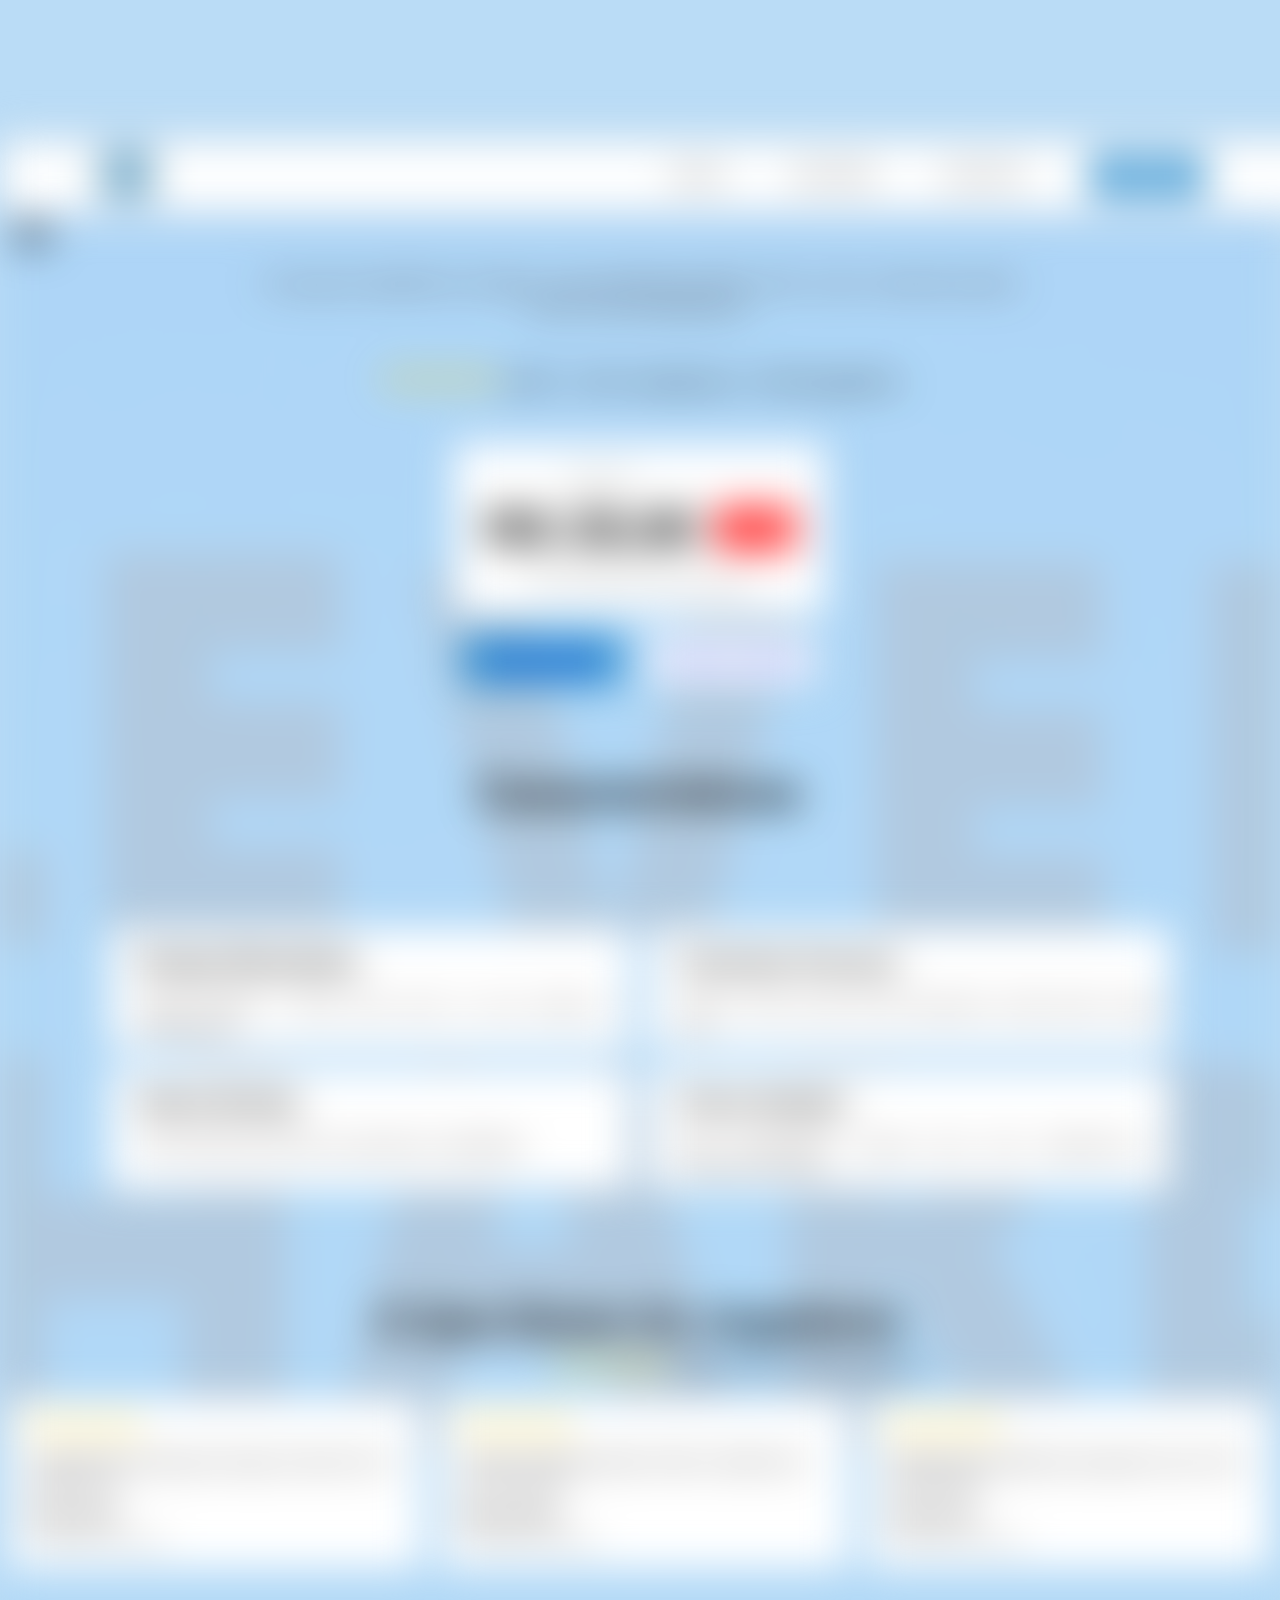
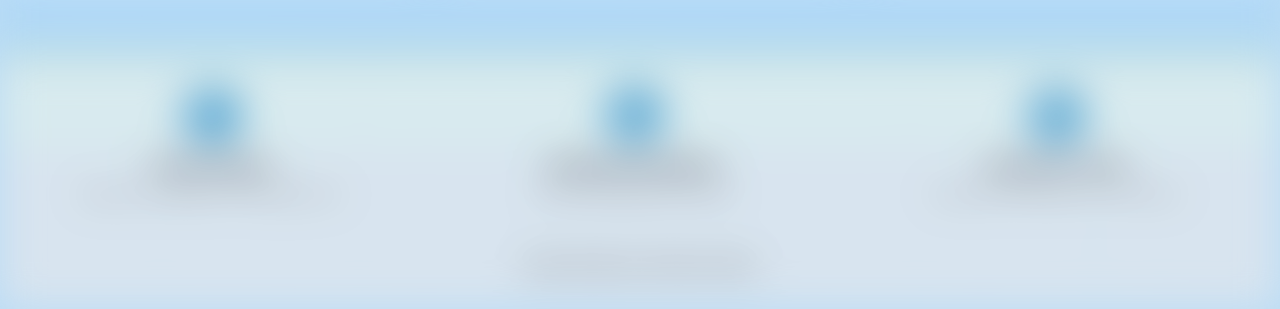
<file: index.html>
<!DOCTYPE html>
<html lang="pt-br">
<head>
    <title>Level Hard</title>
    <meta charset="UTF-8">
    <meta name="description" content="Site de um jogo de plataforma 2d (Level Hard)">
    <meta name="viewport" content="width=device-width, initial-scale=1.0">
    <link rel="stylesheet" href="https://cdnjs.cloudflare.com/ajax/libs/font-awesome/6.5.0/css/all.min.css">
    <link rel="stylesheet" type="text/css" href="style.css">
    <link rel="icon" href="imgs/logo.png">
</head>
<body id="corpoDaPagina">
        <header id="mainHeader">
            <a href="index.html" title="Home">
                <img src="imgs/logo.png" alt="Level Hard" title="Level Hard">
                <span class="titulo">LEVEL HARD</span>
            </a>

            <a href="javascript: mostrarmenu()" class="menu">
                <i class="fas fa-bars"></i>
            </a>
            
            <nav>
                <ul>
                    <li>
                        <a class="inicio" href="./index.html">INÍCIO</a>
                    </li>
                    <li>
                        <a class="historia" href="./historia.html">HISTÓRIA</a>
                    </li>
                    <li>
                        <a class="contato" href="./contato.html">CONTATO</a>
                    </li>
                    <li>
                        <a class="compra" href="./comprar.html">COMPRAR</a>
                    </li>
                </ul>
            </nav>
    </header>

    <main>
        <div class="tema">
        <i id="iconetema" class="fa-solid fa-toggle-off"></i>
        </div>

        <script>
        const iconetema = document.getElementById("iconetema");
        const header = document.getElementById("mainHeader");

        iconetema.addEventListener("click", () => {

            document.body.classList.toggle("dark-tema");
            header.classList.toggle("dark-header");
            iconetema.classList.toggle("fa-toggle-off");
            iconetema.classList.toggle("fa-toggle-on");
        });
        </script>
        
        <h1 class="tituloP">LEVEL HARD</h1>
        <p class="descricao">Um jogo de plataforma simples, mas brutalmente difícil. Pule, corra e sobreviva pelos<br> níveis mais desafiadores.</p>
        <img class="imgcapa" src="imgs/jogo.png"  alt="Capa do jogo" title="Capa do jogo">
            <div class="container">
                <div class="avaliacao">
                    <img class="estrela" src="imgs/estrelas.png">
                    <span class="ava">(4.8/5 - 2.847 avaliações) | +5.000 jogadores</span>
                </div>

                <div class="cardpreco">
                    <p class="preco-antigo">R$ 49,90</p>

                    <div class="linha-preco">
                        <h2>R$ 29,90</h2>
                        <span class="desconto">- 40%</span>
                    </div>
                    <p class="tempo">Oferta válida por tempo limitado</p>
                </div>
                <div class="botoes">
                    <button class="comprar"> <a href=./cadastro.html>Comprar Agora</a> </button>
                    <button class="historia"> <a href="./historia.html">Conheça a História</a></button>
                </div>
            </div>

            <h2 class="caracteristica">Características</h2>
            <div class="grid">
                <div class="coluna">
                    <div class="card">
                        <h2>Design Minimalista</h2>
                        <p>Visual simples e limpo para focar no que importa: a jogabilidade.</p>
                    </div>
                </div>

                <div class="coluna">
                    <div class="card">
                        <h2>Controles Precisos</h2>
                        <p>Pulos e correr nunca foi tão responsivo. Cada morte é culpa sua.</p>
                    </div>
                </div>

                <div class="coluna">
                    <div class="card">
                        <h2 class="h2card2" >Níveis Brutais</h2>
                        <p>Fases feitas para testar sua paciência e habilidade.</p>
                    </div>
                </div>

                <div class="coluna">
                    <div class="card">
                        <h2 class="h2Fisica" >Física Simples</h2>
                        <p>Sem complicações. Apenas para você, plataformas e obstáculos mortais.</p>
                    </div>
                </div>
            </div>

            <h2 class="segundoh2">O Que Dizem Os Jogadores</h2>
            <img class="estrela2" src="imgs/estrelas.png">
            <span class="ava">4.8/5 baseado em 2.847 avaliações</span>
                <div class="grid2">
                    <div class="coluna2">
                        <div class="card2">
                            <img class="estrela3" src="imgs/estrelas.png">
                            <p class="pgrid2">"Viciante! Não consigo parar de jogar. Cada nível é um desafio único."</p>
                            <p class="nomes">Pedro Silva</p>
                            <p class="verif">Comprador Verificado</p>
                        </div>
                    </div>

                    <div class="coluna2">
                        <div class="card2">
                            <img class="estrela3" src="imgs/estrelas.png">
                            <p class="pgrid2">"Design minimalista perfeito. Difícil na medida certa, sem ser injusto."</p>
                            <p class="nomes">Maria Santos</p>
                            <p class="verif">Comprador Verificado</p>
                        </div>
                    </div>

                    <div class="coluna2">
                        <div class="card2">
                            <img class="estrela3" src="imgs/estrelas.png">
                            <p class="pgrid2">"Melhor jogo de plataforma que joguei em anos. Vale cada centavo!"</p>
                            <p class="nomes">João Costa</p>
                            <p class="verif">Comprador Verificado</p>
                        </div>
                    </div>
                </div>
    </main>

    <script>
        const ANO_LANCAMENTO = 2026;
        let anoAtual = new Date().getFullYear();

        if (anoAtual == ANO_LANCAMENTO) {
            alert("🎮 Pare de jogar o básico. O LEVEL HARD chegou para testar seus limites.");
        }

        let nomeVisitante = prompt("Bem-vindo ao site do LEVEL HARD! Digite seu nome e prepare-se para o desafio.");
        let idadeVisitante = Number(prompt("Olá, " + nomeVisitante + ", Seja Bem-Vindo! Qual a sua idade?"));

        const body = document.getElementById("corpoDaPagina")


        if (idadeVisitante >= 18) {
            alert("Parabéns, " + nomeVisitante + "! Você tem permissão total para vizualizar o conteúdo.");
            document.getElementById("corpodaPagina").style.filter = "none";
        } else {
            alert(" Acesso limitado. " + nomeVisitante + " Por diretrizes de segurança para a sua idade, ocultamos parte do conteúdo visual.");
            document.getElementById("corpoDaPagina").style.filter = "blur(20px)";
        }
    </script>

    <footer>
        <div class="grid3">
            <div class="coluna3">
                <div class="card3">
                    <img class="icone" src="imgs/seguranca.png">
                    <p class="rodape" >Compra Segura</p>
                    <p class="rodape2" >Pagamento protegido com criptografia SSL</p>
                </div>
            </div>

            <div class="coluna3">
                <div class="card3">
                    <img class="icone" src="imgs/download.png">
                    <p class="rodape" >Download Instantâneo</p>
                    <p class="rodape2" >Acesso imediato após a compra</p>
                </div>
            </div>

            <div class="coluna3">
                <div class="card3">
                    <img class="icone" src="imgs/cartao.png">
                    <p class="rodape" >Garantia de 7 Dias</p>
                    <p class="rodape2" >Não gostou? Devolvemos o seu dinheiro</p>
                </div>
            </div>
        </div>
        <p class="rodape3" >Desenvolvido por Damires Sales</p>
    </footer>

    <script>
        function mostrarmenu(){
            document.querySelector("header nav").classList.toggle("mostrar")
        }
    </script>

    
</body>

<script>
    
</script> 
</html>
</file>
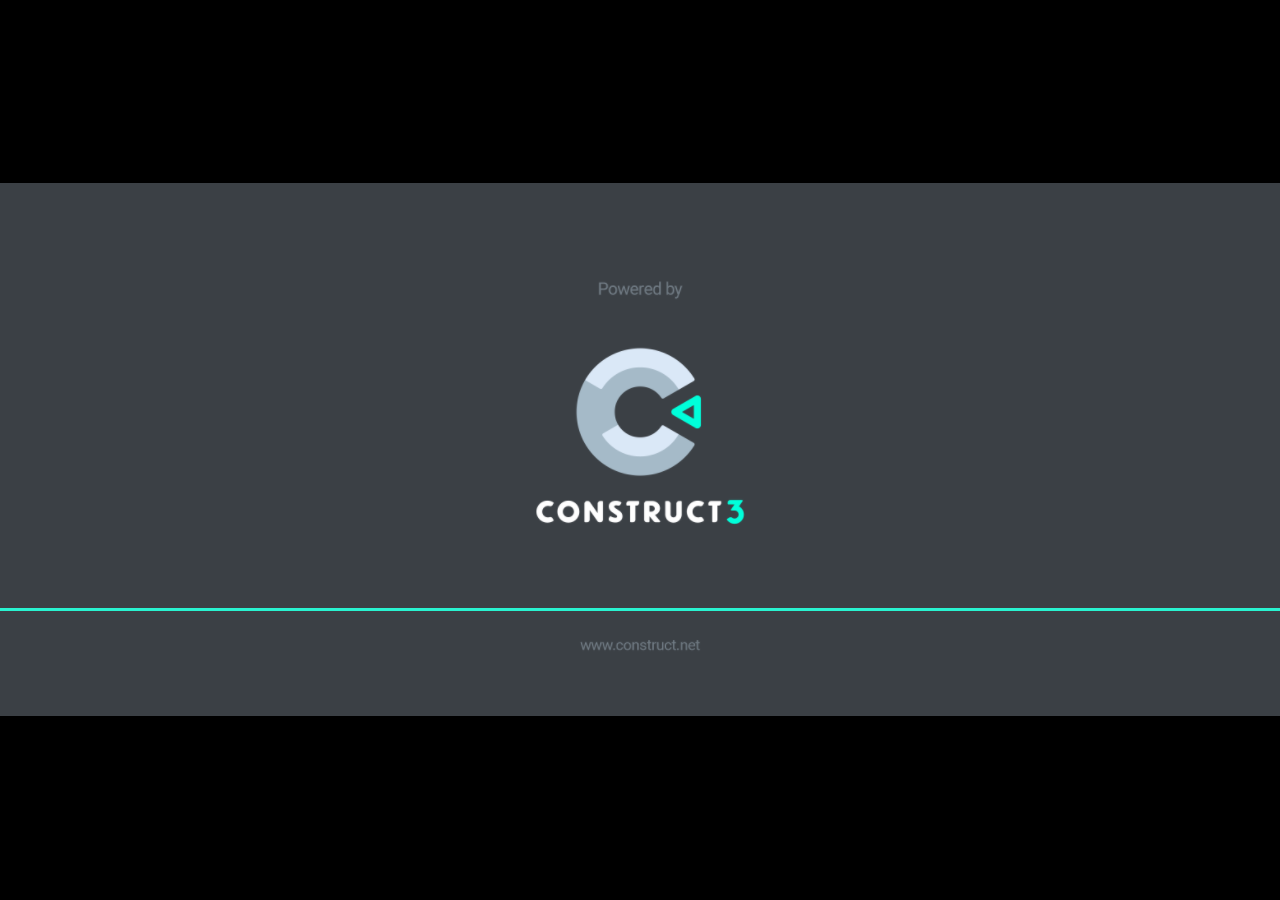
<file: jogo/index.html>
<!DOCTYPE html>
<html>
<head>
    <meta charset="UTF-8">
	<title>PROJETO</title>
	<meta name="viewport" content="width=device-width, initial-scale=1.0, maximum-scale=1.0, minimum-scale=1.0, user-scalable=no">
	
	<!-- Made with Construct, the game and app creator :: https://www.construct.net -->
	<meta name="generator" content="Scirra Construct">



	<link rel="manifest" href="appmanifest.json">
	<link rel="apple-touch-icon" sizes="128x128" href="icons/icon-128.png">
	<link rel="apple-touch-icon" sizes="256x256" href="icons/icon-256.png">
	<link rel="apple-touch-icon" sizes="512x512" href="icons/icon-512.png">
	<link rel="icon" type="image/png" href="icons/icon-512.png">

	<link rel="stylesheet" href="style.css">



</head> 
 
<body>

	

<script>
if (location.protocol.substr(0, 4) === "file")
{
	alert("Web exports won't work until you upload them. (When running on the file: protocol, browsers block many features from working for security reasons.)");
}
</script>
	
	<noscript>
		<div id="notSupportedWrap">
			<h2 id="notSupportedTitle">This content requires JavaScript</h2>
			<p class="notSupportedMessage">JavaScript appears to be disabled. Please enable it to view this content.</p>
		</div>
	</noscript>
	<script src="scripts/modernjscheck.js"></script>
	<script src="scripts/supportcheck.js"></script>
	<script src="scripts/offlineclient.js" type="module"></script>
	<script src="scripts/main.js" type="module"></script>
	<script src="scripts/register-sw.js" type="module"></script>

</body> 
</html>
</file>
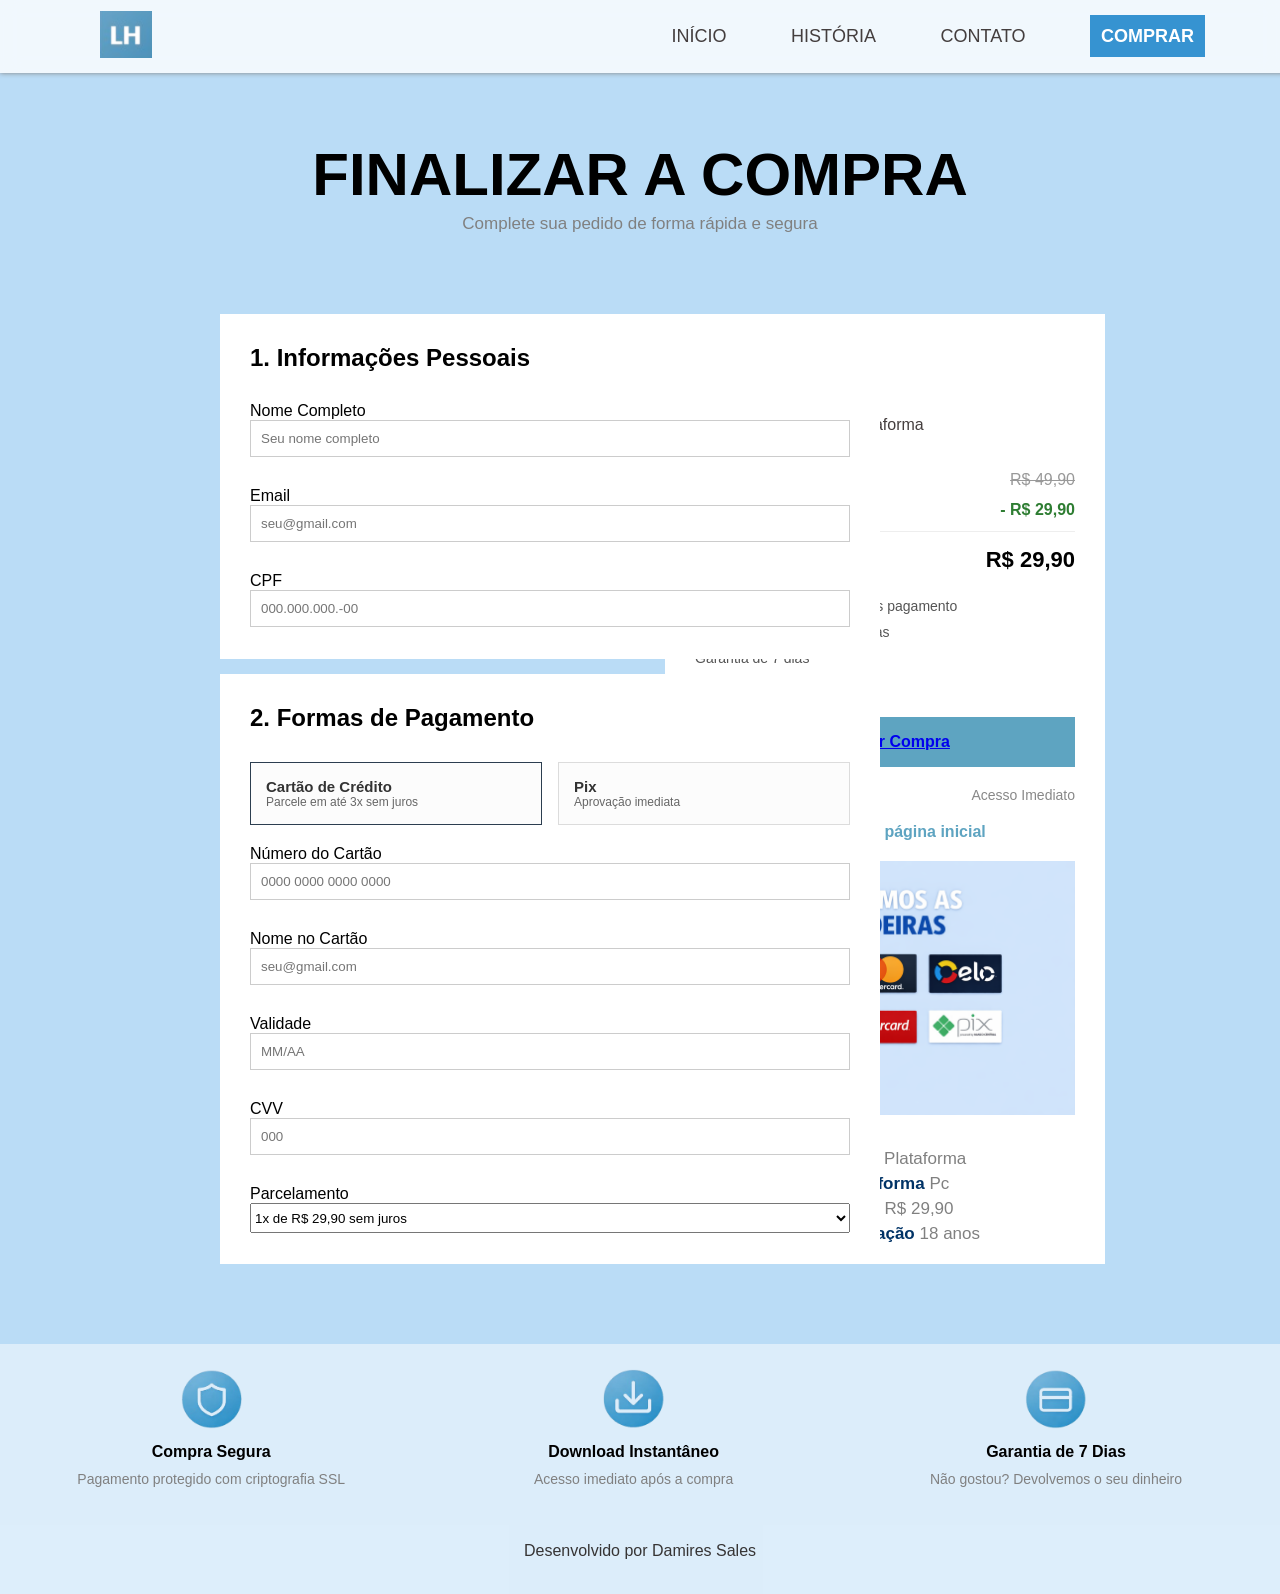
<file: comprar.html>
<!DOCTYPE html>
<html lang="pt-br">
<head>
    <title>COMPRA</title>
    <meta charset="UTF-8">
    <meta name="description" content="Site de um jogo de plataforma 2d (Level Hard)">
    <meta name="viewport" content="width=device-width, initial-scale=1.0">
    <link rel="stylesheet" href="https://cdnjs.cloudflare.com/ajax/libs/font-awesome/6.5.0/css/all.min.css">
    <link rel="stylesheet" type="text/css" href="styleCo.css">
    <link rel="icon" href="imgs/logo.png">
</head>
<body id="corpoDaPagina">
    <header>
        <a href="index.html" title="Home">
            <img src="imgs/logo.png" alt="Level Hard" title="Level Hard">
            <span class="titulo">LEVEL HARD</span>
        </a>
        <a href="javascript: mostrarmenu()" class="menu">
            <i class="fa-solid fa-bars"></i>
        </a>

        <nav>
            <ul>
                <li>
                    <a href="./index.html">INÍCIO</a>
                </li>
                <li>
                    <a href="./historia.html">HISTÓRIA</a>
                </li>
                <li>
                    <a href="./contato.html">CONTATO</a>
                </li>
                <li>
                   <a class="compra" href="./comprar.html">COMPRAR</a>
                </li>
            </ul>
        </nav>
    </header>

    <main>
        <h1>FINALIZAR A COMPRA</h1>
        <p>Complete sua pedido de forma rápida e segura</p>
         <div class="grid">
                <div class="coluna">
                    <div class="card1">
                        <h2 class="mensagem">1. Informações Pessoais</h2>
                    <form>
                        <label class="nome" for="nome">Nome Completo</label>
                        <input type="text" id="nome" name="nome" placeholder="Seu nome completo" required autocomplete="off" class="formulario">

                        <label class="email" for="email">Email</label>
                        <input type="email" id="email" name="email" placeholder="seu@gmail.com" required autocomplete="off" class="formulario">

                        <label class="cpf" for="cpf">CPF</label>
                        <input type="text" id="cpf" name="cpf" placeholder="000.000.000.-00" required autocomplete="off" class="formulario">

                    </form>
                    </div>
                </div>


                <div class="coluna">
                    <div class="card2">
                        <h2 class="mensagem">2. Formas de Pagamento</h2>
                        <div class="metodospagamento">
                            <input type="radio"  name="pagamento" id="cartao" checked>
                            <label for="cartao" class="cartao-metodo">
                                <div class="conteudo">
                                    <strong>Cartão de Crédito</strong>
                                    <span>Parcele em até 3x sem juros</span>
                                </div>
                            </label>

                            <input type="radio" name="pagamento" id="pix">
                            <label for="pix" class="cartao-metodo">
                                <div class="conteudo">
                                    <strong>Pix</strong>
                                    <span>Aprovação imediata</span>
                                </div>
                            </label>
                        </div>
                    <form>
                        <label class="cartao" for="cartao">Número do Cartão</label>
                        <input type="text" id="cartao" name="cartao" placeholder="0000 0000 0000 0000" required autocomplete="off" class="formulario">

                        <label class="nomeC" for="nome">Nome no Cartão</label>
                        <input type="text" id="nome" name="nome" placeholder="seu@gmail.com" required autocomplete="off" class="formulario">

                        <label class="validade" for="validade">Validade</label>
                        <input type="text" id="validade" name="validade" placeholder="MM/AA" required autocomplete="off" class="formulario">

                        <label class="cvv" for="cvv">CVV</label>
                        <input type="text" id="cvv" name="cvv" placeholder="000" required autocomplete="off" class="formulario">

                        <label class="parcela" for="parcela">Parcelamento</label>
                        <select type="text" id="parcela" name="parcela" required class="formulario">
                            <option value="">1x de R$ 29,90 sem juros</option>
                            <option value="">2x de R$ 14,95 sem juros</option>
                            <option value="">3x de R$ 9,97 sem juros</option>
                        </select>
                    </form>
                    </div>
                </div>
            </div>

            <div class="grid2">           
                <div class="coluna2">
                    <div class="resumocompra">
                        <h2>Resumo do pedido</h2>

                        <div class="cardcompra">
                            <img class="carrinho" src="imgs/carrinho.png">
                            <div class="nome">Level Hard</div>
                            <div class="tipo" >Jogo de Plataforma</div>
                            <img class="estrela" src="imgs/estrelas.png">
                        </div>

                        <div class="subtotal">
                            <span>Subtotal</span>
                            <span class="preco">R$ 49,90</span>
                        </div>

                        <div class="desconto">
                            <span>Desconto (40%)</span>
                            <span> - R$ 29,90</span>
                        </div>

                        <div class="total">
                            <span>Total</span>
                            <span>R$ 29,90</span>
                        </div>

                        <ul class="beneficios">
                            <li>Jogo disponível imediato após pagamento</li>
                            <li>Atualizações gratuitas vitalícias</li>
                            <li>Garantia de 7 dias</li>
                            <li>Suporte técnico dedicado</li>
                        </ul>

                        <a href="jogo.html">
                        <button class="btn-finalizar"> <a href="jogo.html">Finalizar Compra</a></button>
                        </a>
                
                        <div class="seguranca">
                            <div class="info-segura">
                                <span>Compra Segura</span>
                                <span>Acesso Imediato</span>
                            </div>
                            <a href="index.html" class="btn-voltartelainicial"> Voltar para a página inicial</a>
                            <img src="imgs/bandeiras.png" alt="bandeiras" title="bandeiras" class="bandeiras">
                        </div>
                    </div>
                </div>
            </div>

            <section class="informacoes-jogo">
                        <div class="informacoes">
                            <p> <strong>Gênero</strong> <span id="info-gen"></span> </p>
                            <p> <strong>Plataforma</strong> <span id="info-plat"></span> </p>
                            <p> <strong>Preço</strong> <span id="info-preco"></span> </p>
                            <p> <strong>Classificação</strong> <span id="info-idade"></span> </p>
                        </div>
            </section>
    </main>

    <script>
        const genJogo = "Plataforma";
        const platJogo = "Pc";
        const precoJogo = "R$ 29,90";
        const idadeJogo = "18 anos";

        document.getElementById("info-gen").innerText = genJogo;
        document.getElementById("info-plat").innerText = platJogo;
        document.getElementById("info-preco").innerText = precoJogo;
        document.getElementById("info-idade").innerText = idadeJogo;
    </script>

     <footer>
        <div class="grid3">
            <div class="coluna3">
                <div class="card3">
                    <img class="icone" src="imgs/seguranca.png">
                    <p class="rodape" >Compra Segura</p>
                    <p class="rodape2" >Pagamento protegido com criptografia SSL</p>
                </div>
            </div>

            <div class="coluna3">
                <div class="card3">
                    <img class="icone" src="imgs/download.png">
                    <p class="rodape" >Download Instantâneo</p>
                    <p class="rodape2" >Acesso imediato após a compra</p>
                </div>
            </div>

            <div class="coluna3">
                <div class="card3">
                    <img class="icone" src="imgs/cartao.png">
                    <p class="rodape" >Garantia de 7 Dias</p>
                    <p class="rodape2" >Não gostou? Devolvemos o seu dinheiro</p>
                </div>
            </div>
        </div>
        <p class="rodape3" >Desenvolvido por Damires Sales</p>
    </footer>

    <script>
        function mostrarmenu(){
            document.querySelector("header nav").classList.toggle("mostrar")
        }
    </script>

</body>
</html>
</file>
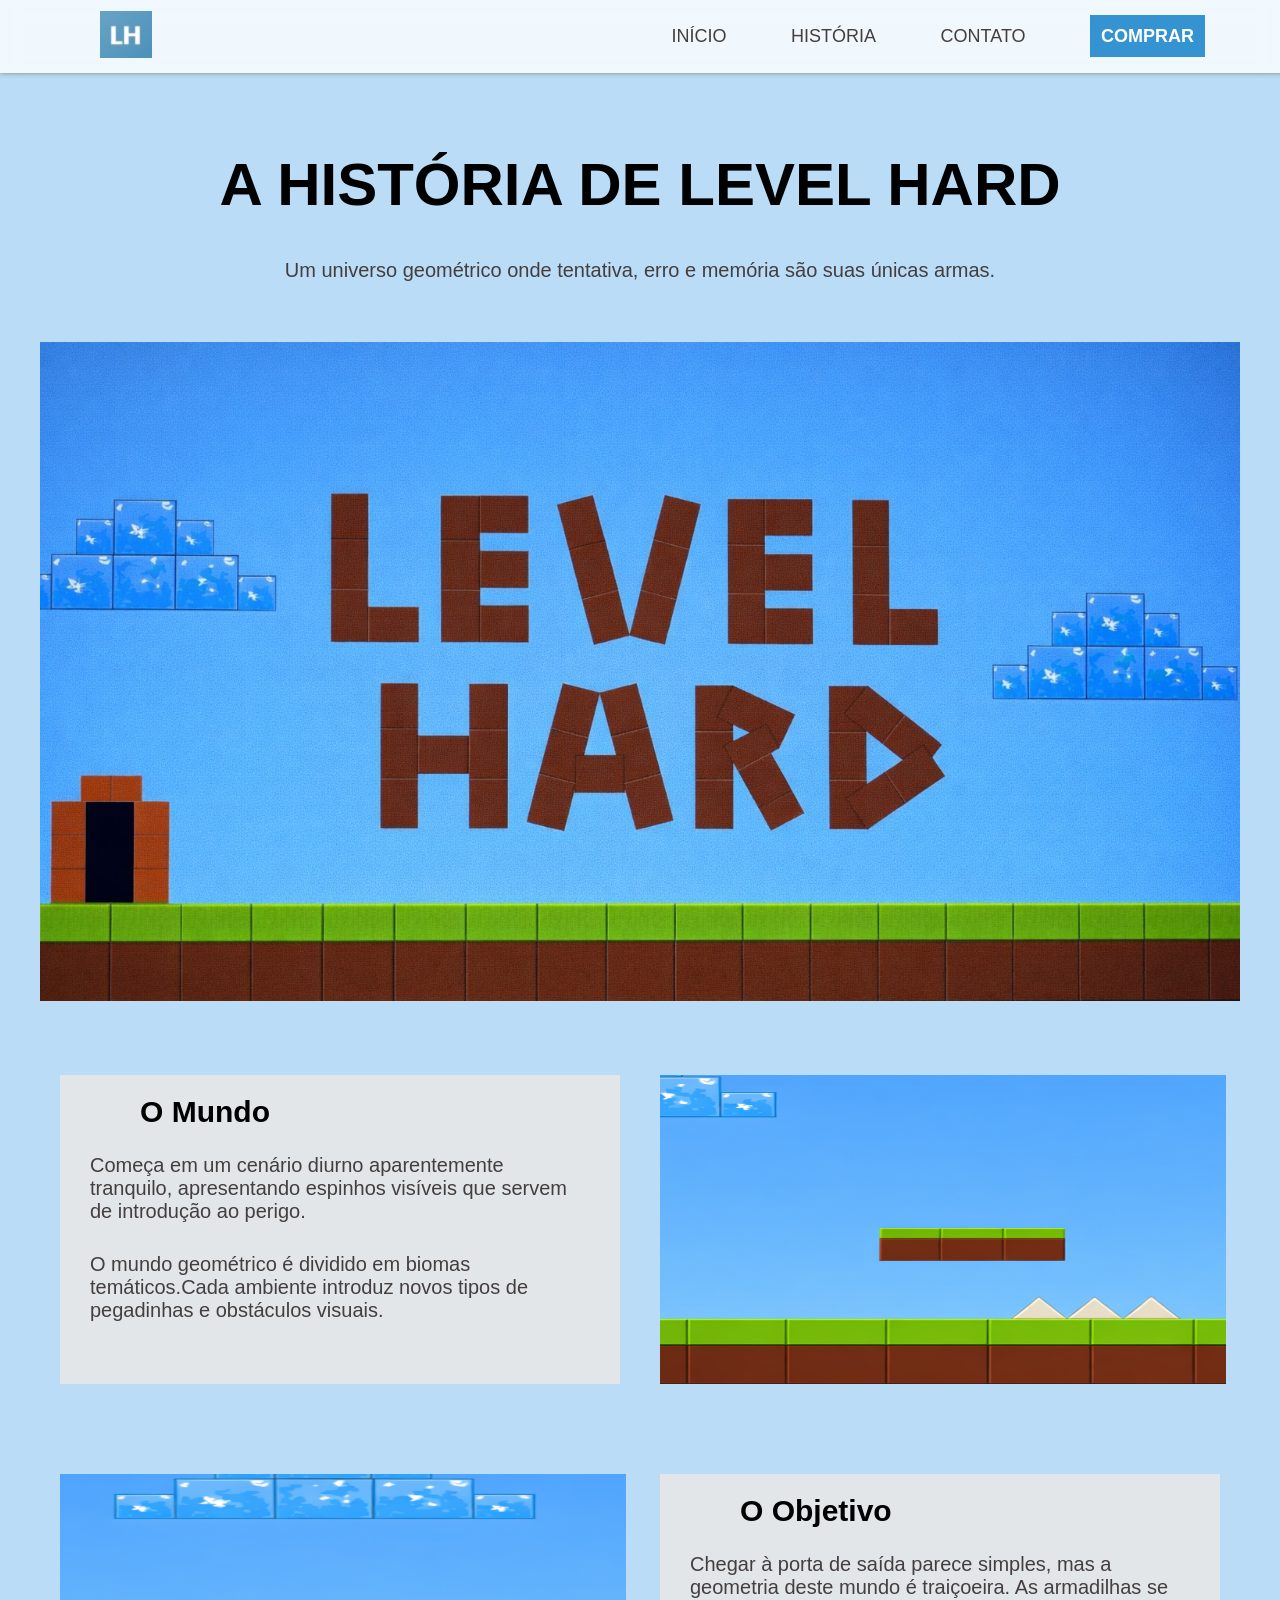
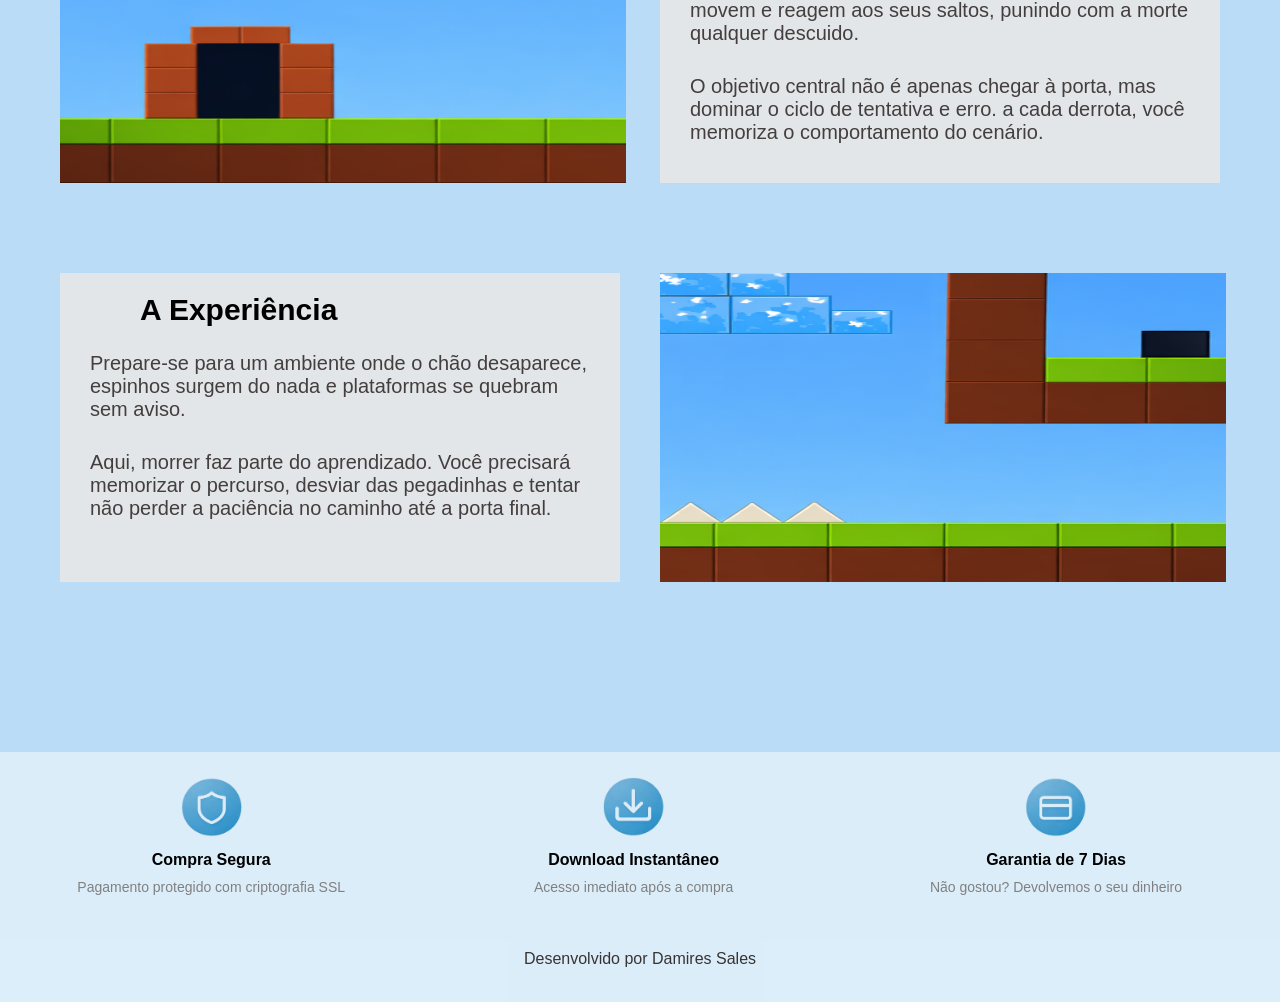
<file: historia.html>
<!doctype html>
<html lang="pt-br">
  <head>
    <title>HISTÓRIA</title>
    <meta charset="UTF-8" />
    <meta name="description" content="Site de um jogo de plataforma 2d (Level Hard)">
    <meta name="viewport" content="width=device-width, initial-scale=1.0" />
    <link rel="stylesheet" href="https://cdnjs.cloudflare.com/ajax/libs/font-awesome/6.5.0/css/all.min.css">
    <link rel="stylesheet" type="text/css" href="styleH.css" />
    <link rel="icon" href="imgs/logo.png">
  </head>
  <body id="corpoDaPagina">
    <header>
      <a href="index.html" title="Home">
        <img src="imgs/logo.png" alt="Level Hard" title="Level Hard">
        <span class="titulo">LEVEL HARD</span>
      </a>

        <a href="javascript: mostrarmenu()" class="menu">
            <i class="fas fa-bars"></i>
        </a>

      <nav>
        <ul>
          <li>
            <a href="./index.html">INÍCIO</a>
          </li>
          <li>
            <a href="./historia.html">HISTÓRIA</a>
          </li>
          <li>
            <a href="./contato.html">CONTATO</a>
          </li>
          <li>
            <a class="compra" href="./comprar.html">COMPRAR</a>
          </li>
        </ul>
      </nav>
    </header>

     <main>
        <section class="historia">
          <h1>A HISTÓRIA DE LEVEL HARD</h1>
          <p class="frase">Um universo geométrico onde tentativa, erro e memória são suas únicas armas.</p>
          <p class="center"><img class="imghistoria" src="imgs/jogo.png" alt="Capa do jogo Level Hard" title="Capa do jogo Level Hard"/></p>
        </section>
            <div class="grid">
                <div class="coluna">
                    <div class="card1">
                        <h2 class="mundo">O Mundo</h2>
                        <p class="texto1">Começa em um cenário diurno aparentemente tranquilo, apresentando espinhos visíveis que servem de introdução ao perigo.</p>
                        <p class="texto2">O mundo geométrico é dividido em biomas temáticos.Cada ambiente introduz novos tipos de pegadinhas e obstáculos visuais.</p>
                    </div>
                </div>
        
                <div class="coluna">
                    <div class="card2">
                        <img class="img1" src="imgs/parte1jogo.png" alt="Imagem de um computador antigo" title="Imagem de um computador antigo">
                    </div>
                </div>

                <div class="colunaparte2">
                    <div class="cardparte2">
                        <img class="imgparte2" src="imgs/parte2jogo.png" alt="Imagem de um controle de video game moderno" title="Imagem de um controle de video game moderno">
                    </div>
                </div>

                <div class="coluna">
                    <div class="card1">
                        <h2 class="mundo">O Objetivo</h2>
                        <p class="texto1">Chegar à porta de saída parece simples, mas a geometria deste mundo é traiçoeira. As armadilhas se movem e reagem aos seus saltos, punindo com a morte qualquer descuido.</p>
                        <p class="texto2">O objetivo central não é apenas chegar à porta, mas dominar o ciclo de tentativa e erro. a cada derrota, você memoriza o comportamento do cenário.</p>
                    </div>
                </div>

                <div class="colunaresponsivo">
                    <div class="cardresponsivo">
                        <img class="imgresponsivo" src="imgs/parte2jogo.png" alt="Imagem de um controle de video game moderno" title="Imagem de um controle de video game moderno">
                    </div>
                </div>

                <div class="coluna">
                    <div class="card1">
                        <h2 class="mundo">A Experiência</h2>
                        <p class="texto1">Prepare-se para um ambiente onde o chão desaparece, espinhos surgem do nada e plataformas se quebram sem aviso.</p>
                        <p class="texto2">Aqui, morrer faz parte do aprendizado. Você precisará memorizar o percurso, desviar das pegadinhas e tentar não perder a paciência no caminho até a porta final.</p>
                    </div>
                </div>
        
                <div class="coluna">
                    <div class="card2">
                        <img class="img1" src="imgs/parte3jogo.png" alt="Imagem de um computador antigo" title="Imagem de um computador antigo">
                    </div>
                </div>
            </div>
    </main>

    <footer>
        <div class="grid3">
            <div class="coluna3">
                <div class="card3">
                    <img class="icone" src="imgs/seguranca.png">
                    <p class="rodape" >Compra Segura</p>
                    <p class="rodape2" >Pagamento protegido com criptografia SSL</p>
                </div>
            </div>

            <div class="coluna3">
                <div class="card3">
                    <img class="icone" src="imgs/download.png">
                    <p class="rodape" >Download Instantâneo</p>
                    <p class="rodape2" >Acesso imediato após a compra</p>
                </div>
            </div>

            <div class="coluna3">
                <div class="card3">
                    <img class="icone" src="imgs/cartao.png">
                    <p class="rodape" >Garantia de 7 Dias</p>
                    <p class="rodape2" >Não gostou? Devolvemos o seu dinheiro</p>
                </div>
            </div>
        </div>
        <p class="rodape3" >Desenvolvido por Damires Sales</p>
    </footer>

    <script>
        function mostrarmenu(){
            document.querySelector("header nav").classList.toggle("mostrar")
        }
    </script>

  </body>
</html>
</file>
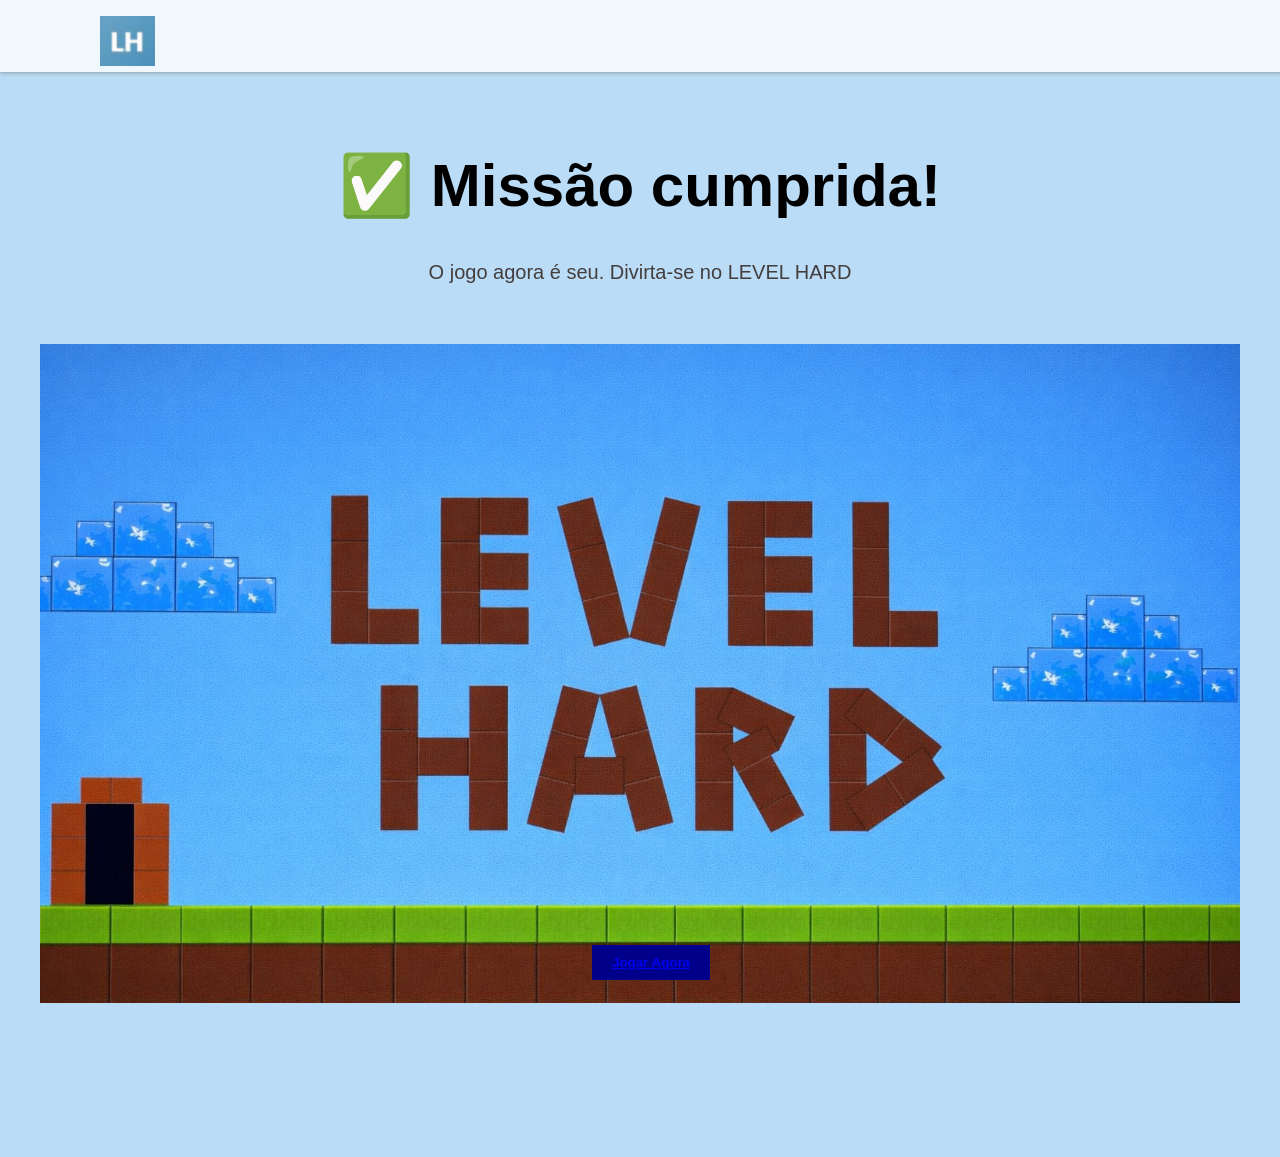
<file: jogo.html>
<!doctype html>
<html lang="pt-br">
  <head>
    <title>HISTÓRIA</title>
    <meta charset="UTF-8" />
    <meta name="description" content="Site de um jogo de plataforma 2d (Level Hard)">
    <meta name="viewport" content="width=device-width, initial-scale=1.0" />
    <link rel="stylesheet" href="https://cdnjs.cloudflare.com/ajax/libs/font-awesome/6.5.0/css/all.min.css">
    <link rel="stylesheet" type="text/css" href="styleH.css" />
    <link rel="icon" href="imgs/logo.png">
    <style>
        header{
            height: 70px;
            .logo{
                height: 50px;
                margin-top: 10px;
            }
            .titulo{
                margin-top: 22px;
            }
        }

        .card-jogo{
            display: inline-block;
        }
        
        .btn-jogar{
            position: absolute;
            top: 70%;
            left: 40%;
            transform: translate(-50% -50%);
            padding: 10px 20px;
            background-color: darkblue;
            color: white;
            border: navajowhite;
            cursor: pointer;
            font-weight: bold;
            margin-top: 315px;
            margin-left: 80px;
        }

@media (max-width: 480px) {
    .historia{
        h1{
            margin-top: -10px;
            font-size: 37px;
        }
    }
    .card-jogo{
    display: inline-block;
    }
    .btn-jogar{
        position: absolute;
        top: 35%;
        left: 11%;
    }
}

    </style>
  </head>

<body>
    <header>
        <img src="imgs/logo.png" alt="Level Hard" title="Level Hard" class="logo">
        <span class="titulo">LEVEL HARD</span>
    </header>

     <main>
        <section class="historia">
          <h1>✅ Missão cumprida!</h1>
          <p class="frase">O jogo agora é seu. Divirta-se no LEVEL HARD</p>
          <div class="card-jogo">
            <img class="imghistoria" src="imgs/jogo.png" alt="Capa do jogo Level Hard" title="Capa do jogo Level Hard">
            <button class="btn-jogar">
            <a href="jogo/index.html" target="_blank"> Jogar Agora</a>
            </button>
          </div>
        </section>
    </main>
</body>
</html>
</file>
<file: style.css>
body{
    background-color:rgba(118, 187, 239, 0.5);
}
*{
    margin: 0;
    padding: 0;
    font-family: Arial, Helvetica, sans-serif;
}

header{
    background-color: rgba(255, 255, 255, 0.8);
    backdrop-filter: blur(10px);
    position: fixed;
    top: 0;
    width: 100%;
    display: flex;
    justify-content: space-between;
    align-items: center;
    padding: 1px 100px;
    box-shadow: 0px 0px 5px gray;
}

body { background-color: rgba(118, 187, 239, 0.5); color: black; transition: 0.3s; }
header { background-color: #ffffff; }

body.dark-mode { background-color: rgb(40, 40, 40); color: rgb(0, 0, 0); }
body.dark-mode header { background-color: #1a1a1a; }
body.dark-mode button { background-color: #444; color: white; }

nav{
    ul{
        margin-right: 150px;
        li{
            list-style: none;
            display: inline-block;
            padding: 25px;
            margin-left: 10px;
            color: white;
             a{
                font-size: 18px;
                text-decoration: none;
                color: #443e3e;
                transition: all 0.5s;
             }
            a:hover{
                color: rgba(5, 92, 164, 0.5);
            }
            .compra{
                border: 1px solid rgb(54, 147, 209);
                background: rgb(54, 147, 209);
                padding: 10px;
                color: white;
                font-weight: bold;
            }
        }  
    }
}

body.dark-tema {
background-color: #000000;
color: #f5f5f5;
}
.dark-header {
background-color: #000;
color: #fff;
}


.tema {
position: fixed;
top: 20px;
left: -720px;
cursor: pointer;
font-size: 24px;
}

body {
background-color: rgba(118, 187, 239, 0.5);
color: #000;
}

header {
background-color: #fff;
color: #000;
}

.cardpreco{
    background-color: #fff;
    color: #000; 
}

body.dark-tema .tituloP,
body.dark-tema .descricao,
body.dark-tema .ava,
body.dark-tema .segundoh2,
body.dark-tema .caracteristica,
body.dark-tema nav a.inicio,
body.dark-tema nav a.historia,
body.dark-tema nav a.contato{
    color: #ffffff;
}

body.dark-tema h2,
body.dark-tema .h2card2,
body.dark-tema .h2Fisica,
body.dark-tema p,
body.dark-tema .pgrid2,
body.dark-tema .nomes,
body.dark-tema .rodape,
body.dark-tema .rodape2,
body.dark-tema .rodape3{
    color: black;
}


main{
    .imgcapa{
        position: fixed;
        top: 0;
        left: 0;
        width: 100%;
        height: 100%;
        object-fit: cover;
        opacity: 0.1;
        z-index: -1;
        background-repeat: no-repeat;
    }
    .tituloP{
        text-align: center;
        margin-top: 140px;
        font-size: 80px;
        color: black;
    }
    .descricao{
        text-align: center;
        color: #443e3e;
        margin-top: 40px;
        font-size: 20px;
    }
    .avaliacao{
        margin-top: 50px;
        color: black;
        .estrela{
            width: 120px;
        }
        .ava{
            font-size: 20px;
        }
    }
    .container{
        text-align: center;
    }
    .cardpreco{
        background: white;
        padding: 10px;
        width: 350px;
        height: 150px;
        font-size: 30px;
        margin: 0 auto 20px;
        margin-top: 50px;
    }
        .preco-antigo{
            text-decoration: line-through;
            color: gray;
            font-size: 15px;
            margin-right: 80px;
            margin-top: 15px;
        }
        .linha-preco{
            display: flex;
            justify-content: center;
            align-items: center;
            gap: 20px;
            margin-top: 12px;
            font-size: 35px;
        .desconto{
            color: white;
            font-weight: 700;
            background: red;
            border: 2px solid red;
            padding: 4px;
            font-size: 25px;
            }
        }
        .tempo{
            font-size: 15px;
            color:dimgray;
            margin-top: 15px;
        
        }
        .comprar{
            border: 1px solid rgb(54, 147, 209);
            background: rgb(54, 147, 209);
            height: 52px;
            width: 160px;
            margin-right: 20px;
            font-size: 15px;
            font-weight: 700;
            color: white;
            a{
                text-decoration: none;
                transition: all 0.5;
            }
            a:hover{
                color: white;
            }
        }
        .historia{
            border: 2px solid rgb(53, 142, 214);
            background: white;
            padding: 16px;
            color: rgb(53, 142, 214);
            font-size: 15px;
            font-weight: 700;
            a{
            text-decoration: none;
            transition: all 0.5;
            }
            a:hover{
                color: rgb(53, 142, 214);
            }
            
        }
        i{
            margin-top: 60px;
            margin-left: 737px;
            font-size: 30px;
        }
        .caracteristica{
            text-align: center;
            margin-top: 80px;
            font-size: 45px;
        }
.grid{
    display: grid;
    padding: 100px;
    grid-template-columns: 50% 50%;
        .coluna{
            margin: 10px;   
            .card{
                background: white;
                height: 120px;
                margin: auto;
                h2, .h2card2, .h2Fisica{
                    padding: 20px 0px 10px 30px;
                }
                p{
                    text-align: justify;
                    font-size: 17px;
                    padding: 10px;
                    color: #443e3e;
                    margin-left: 20px;
                }
            }
    
        }    
    }
        .segundoh2{
            text-align: center;
            padding: 0px 0px 10px;
            font-size: 40px;
        }
        .estrela2{
            width: 120px;
            margin-left: 550px;

        }
        .grid2{
            display: flex;
            grid-template-columns: repeat(3, 33%);
            margin-top: 10px;
            justify-content: center;
        .coluna2{
            .card2{
                background: white;
                margin: 10px;
                height: 170px;
                .estrela3{
                    width: 120px;
                    padding: 15px;
                }
                .pgrid2{
                    font-size: 15px;
                    padding: 0px 20px;
                }
                .nomes{
                    font-weight: bold;
                    padding: 20px 0px 7px;
                    margin-left: 20px;
                }
                .verif{
                    margin-left: 20px;
                    font-size: 14px;
                    color: gray;
                }
            }
        }
    }
} 

footer{
    background-color: rgba(255, 255, 255, 0.5);
    height: 250px;
    .grid3{
        display: grid;
        grid-template-columns: repeat(3,33%);
        margin-top: 80px;
        .coluna3{
            margin: 25px;
            text-align: center;
            .card3{
                .icone{
                    width: 100%px;
                    height: 60px;
                }
                .rodape{
                    font-weight: bold;
                    padding: 10px;
                }
                .rodape2{
                    color: gray;
                    font-size: 14px;
                }
            }
        }
    }
     .rodape3{
        text-align: center;
        color: rgb(54, 52, 52);
        padding: 30px;
    }
}
.menu{
    display: none;
}
.mostrar{
    display: block;
}
.titulo{
    display: none;
}
#btn-tema{
    display: block;
}

@media (max-width: 480px){
    .imgcapa{
        display: none;
    }

    body{
        text-align: center;
    }

    .fa-solid fa-angle-down{
        display: none;
    }

    .estrela2{
        display: none;
    }

    .tema{
        top: 50px;
    }

    header nav ul{
        margin: 0px;
    }

    header nav {
        width: 100%;
        float: right;
        margin-top: 20px;
        background-color: #FFF;
        display: none;
    }

    header{
        height: 100px;
        padding: 0px;
        width: 430px;
        display: block;
        background-color: white;
    }

    header nav ul li{
        display: block;
    }

    header img{
        height: 50px;
        margin-top: 25px;
        float: left;
        margin-left: 40px;
        margin-right: 0;
    }

    .titulo{
        display: block;
        text-decoration: none;
        float: left;
        margin-top: 40px;
        margin-left: 20px;
        font-size: 20px;
        color: black;
    }

    .menu{
        display: block;
        border: 1px solid rgba(5, 92, 164, 0.5);
        padding: 10px 15px;
        color: black;
        float: right;
        margin-top: 30px;
        margin-right: 40px;
    }

    main .grid{
        grid-template-columns: 100%;
        width: 100%;
        padding: 0px;
    }

    main{
        width: 100%;
            .caracteristica{
                margin: 70px 0px 70px 0px;
            }
            .segundoh2{
                margin: 70px 0px 70px 0px;
            }
            .avaliacao{
                margin-top: 40px;
            }
            .card-preco{
                margin-top: 40px;
            }
            h1{
                font-size: 70px;
            }
            .descricao{
                font-size: 21px;
            }
    .grid{
        .coluna{
            .card{
                height: 160px;
            h2{
                padding: 30px 97px 0px 0px;
            }
            .h2card2{
                padding: 30px 155px 0px 0px
            }
            .h2Fisica{
                padding: 30px 146px 0px 0px
            }
            p{
                padding: 28px 10px 30px 8px;
            }
        }
    }
}

    .grid2{
        display: grid;
        grid-template-columns: 100%;
        .coluna2{
            .card2{
                .nomes{
                    padding: 15px 0px 15px;
                }  
            }
        }
    }
}

    footer{
        height: 600px;
        .grid3{
            grid: none;
        }
    }
}
</file>
<file: jogo/style.css>
html, body {
	padding: 0;
	margin: 0;
	overflow: hidden;
	height: 100%;
}

body {
	background: #000000;
	color: white;
}

input[type="file"] {
	color: black;
}

/* for scaling checkboxes according to the font size */
.c3-auto-size-checkbox {
	font-size: 1em;
	width: 1em;
	height: 1em;
	vertical-align: bottom;
	margin: 0.1em 0.25em;
}

html, body, canvas {
	touch-action-delay: none;
	touch-action: none;
}

canvas, .c3htmlwrap {
	position: absolute;
}

.c3htmlwrap {
	contain: strict;
}

.c3overlay {
	pointer-events: none;
}

.c3htmlwrap[interactive] > * {
	pointer-events: auto;
}

/* HACK - work around elements being selectable only in iOS WKWebView for some reason */
html[ioswebview] .c3htmlwrap,
html[ioswebview] canvas {
	-webkit-user-select: none;
	user-select: none;
}

html[ioswebview] .c3htmlwrap > * {
	-webkit-user-select: auto;
	user-select: auto;
}

#notSupportedWrap {
	margin: 2em auto 1em auto;
	width: 75%;
	max-width: 45em;
	border: 2px solid #aaa;
	border-radius: 1em;
	padding: 2em;
	background-color: #f0f0f0;
	font-family: "Segoe UI", Frutiger, "Frutiger Linotype", "Dejavu Sans", "Helvetica Neue", Arial, sans-serif;
	color: black;
}

#notSupportedTitle {
	font-size: 1.8em;
}

.notSupportedMessage {
	font-size: 1.2em;
}

.notSupportedMessage em {
	color: #888;
}

/* bbcode styles */
.bbCodeH1 {
	font-size: 2em;
	font-weight: bold;
}

.bbCodeH2 {
	font-size: 1.5em;
	font-weight: bold;
}

.bbCodeH3 {
	font-size: 1.25em;
	font-weight: bold;
}

.bbCodeH4 {
	font-size: 1.1em;
	font-weight: bold;
}

.bbCodeItem::before {
	content: " • ";
}

/* For text icons converted to HTML: size the height to the line height
   preserving the aspect ratio. Also add position: relative as that allows
   just adding a 'top' style for the iconoffsety style. */
.c3-text-icon {
	height: 1em;
	width: auto;
	position: relative;
}

/* screen reader text */
.c3-screen-reader-text {
	position: absolute;
	width: 1px;
    height: 1px;
    overflow: hidden;
    clip: rect(1px, 1px, 1px, 1px);
}
</file>
<file: styleCo.css>
body{
    background-color: rgba(118, 187, 239, 0.5);
}
*{
    margin: 0;
    padding: 0;
    font-family: Arial, Helvetica, sans-serif;
}
header{
    background-color: rgba(255, 255, 255, 0.8);
    backdrop-filter: blur(10px);
    position: fixed;
    top: 0;
    width: 100%;
    display: flex;
    justify-content: space-between;
    align-items: center;
    padding: 1px 100px;
    box-shadow: 0px 0px 5px gray;
}

nav{
    ul{
        margin-right: 150px;
        li{
            list-style: none;
            display: inline-block;
            padding: 25px;
            margin-left: 10px;
            color: white;
             a{
                font-size: 18px;
                text-decoration: none;
                color: #443e3e;
                transition: all 0.5s;
             }
            a:hover{
                color: rgba(5, 92, 164, 0.5);
            }
            .compra{
                border: 1px solid rgb(54, 147, 209);
                background: rgb(54, 147, 209);
                padding: 10px;
                color: white;
                font-weight: bold;
                transition: all 0.5s;
            }
            .compra:hover{
                color: black;
            }
        }  
    }
}
main{
    h1{
        text-align: center;
        margin-top: 140px;
        font-size: 60px;
        color: black;
    }
    p{
        text-align: center;
        color: #443e3e;
        margin-top: 5px;
        font-size: 17px;
        color: gray;
    }
}
.grid{
    grid-template-columns: 70%;
    display: grid;
    margin-top: 20px;
    margin-left: 220px;
    .coluna{
        .card1{
            display: inline-block;
            background-color: white;
            height: 285px;
            padding: 30px;
            margin-top: 60px;
                .mensagem{
                    font-weight: bold;
                }
            h2{
                color: black;
                margin-bottom: 30px;
            }
        }
        .card2{
            display: inline-block;
            background-color: white;
            height: 530px;
            padding: 30px;
            margin-top: 15px;
                .mensagem{
                    font-weight: bold;
                }
            h2{
                color: black;
                margin-bottom: 30px;
            }
        }
    }
}

form{
    display: flex;
    flex-direction: column;
    width: 600px;
        input, textarea{
            margin-bottom: 30px;
            padding: 10px;
            border: 1px solid #ccc;
        }
        button{
            padding: 10px;
            border: none;
            background-color: #2f7aeb;
            color: white;
            font-size: 18px;
            cursor: pointer;
        }
        button:hover{
            background-color: rgba(36, 143, 231, 0.5);
        }
        select{
            height: 30px;
            margin-bottom: 20px;
        }
        .formulario:focus{
            background-color: rgba(118, 187, 239, 0.5);
        }
    }

.grid2{
    float: right;
    display: grid;
    grid-template-columns: 30%;
        .coluna2{
            .resumocompra{
                background: white;
                width: 380px;
                padding: 30px;
                margin-top: -950px;
                margin-right: 175px;
                height: 890px;
                h2{
                    font-size: 20px;
                    margin-bottom: 25px;
                    color: #443e3e;
                }

                .cardcompra{
                    display: grid;
                    grid-template-columns: 80px 1fr;
                    grid-template-areas: "img nome" "img tipo" "img estrela";
                }

                .carrinho{
                    grid-area: img;
                    width: 80px;
                    background-color: #add8e6;
                }

                .nome{
                    grid-area: nome;
                    font-weight: bold;
                    font-size: 18px;
                    margin-left: 10px;
                }

                .tipo{
                    grid-area: tipo;
                    color: #443e3e;
                    margin-left: 10px;
                }

                .estrela{
                    grid-area: estrela;
                    width: 80px;
                    margin-top: 5px;                
                }

                .subtotal, .desconto, .total{
                    display: flex;
                    justify-content: space-between;
                    margin-bottom: 12px;
                    font-size: 16px;
                    margin-top: 12px;
                }

                .preco{
                    text-decoration: line-through;
                    color: #999;
                }

                .desconto{
                    color: #2e7d32;
                    font-weight: bold;
                }

                .total{
                    border-top: 1px solid #eee;
                    padding-top: 15px;
                    font-size: 22px;
                    font-weight: bold;
                }

                .beneficios{
                    list-style: none;
                    padding: 0;
                    margin: 25px 0;
                }

                .beneficios li{
                    font-size: 14px;
                    color: #555;
                    margin-bottom: 10px;
                    display: flex;
                    align-items: center;
                }

                .btn-finalizar{
                    width: 100%;
                    text-decoration: none;
                    background-color: #5ea4c1;
                    color: white;
                    border: none;
                    padding: 16px;
                    font-size: 16px;
                    font-weight: bold;
                    cursor: pointer;
                    transition: color 0.3s;
                }
                .btnfinalizar:hover{
                    background-color: #4a8ca8;
                }

                .info-segura{
                    display: flex;
                    justify-content: space-between;
                    font-size: 14px;
                    color: #888;
                    margin-top: 20px;
                }

                .btn-voltartelainicial{
                    display: block;
                    text-align: center;
                    margin-top: 20px;
                    color: #5ea4c1;
                    text-decoration: none;
                    font-weight: 600;
                }
                .btn-voltartelainicial:hover{
                    color: rgb(1, 46, 83);
                }
        }
    }
}

.metodospagamento{
    display: flex;
    gap: 16px;
    margin-bottom: 20px;
}
input[type="radio"]{
    display: none;
}
.cartao-metodo{
    flex: 1;
    display: flex;
    align-items: center;
    padding: 15px;
    border: 1px solid #dcdcdc;
    cursor: pointer;
    background-color: #fcfcfc;
    transition: all 0.2s ease-in-out;
}

.cartao-metodo:hover{
    background-color: rgba(105, 182, 234, 0.563);
}
.conteudo{
    display: flex;
    flex-direction: column;
}
.conteudo strong{
    font-size: 15px;
    color: #333
}
.conteudo span{
    font-size: 12px;
    color: #666;
}

input[type="radio"]:checked + .cartao-metodo {
    border-color: #2c3e50;
    transition: background 0.3s;
}
.cartao-metodo:hover{
    border-color: #b0b0b0;
    background: rgba(105, 182, 234, 0.563);;
}

.bandeiras{
    width: 100%;
    margin-top: 20px;
}

.informacoes-jogo{
    float: right;
    margin-right: 300px;
    margin-top: -120px;
}
.informacoes strong {
  color: #003366;
}

footer{
    background-color: rgba(255, 255, 255, 0.5);
    height: 250px;
    position: relative;
    bottom: 0;
    width: 100%;
    .grid3{
        display: grid;
        grid-template-columns: repeat(3,33%);
        margin-top: 80px;
        .coluna3{
            margin: 25px;
            text-align: center;
            .card3{
                .icone{
                    width: 100%px;
                    height: 60px;
                }
                .rodape{
                    font-weight: bold;
                    padding: 10px;
                }
                .rodape2{
                    color: gray;
                    font-size: 14px;
                }
            }
        }
    }
     .rodape3{
        text-align: center;
        color: rgb(54, 52, 52);
        padding: 30px;
    }
}

.menu{
    display: none;
}
.mostrar{
    display: block;
}
.titulo{
    display: none;
}

@media (max-width: 480px){
    body{
        text-align: center;
    }
    header nav ul{
        margin: 0px;
    }

    header nav {
        width: 100%;
        float: right;
        margin-top: 20px;
        background-color: #FFF;
        display: none;
    }

    header{
        height: 100px;
        padding: 0px;
        width: 430px;
        display: block;
        background-color: white;
    }

    header nav ul li{
        display: block;
    }

    header img{
        height: 50px;
        margin-top: 25px;
        float: left;
        margin-left: 40px;
    }

    .titulo{
        display: block;
        text-decoration: none;
        float: left;
        margin-top: 40px;
        margin-left: 20px;
        font-size: 20px;
        color: black;
    }

    .menu{
        display: block;
        border: 1px solid rgba(5, 92, 164, 0.5);
        padding: 10px 15px;
        color: black;
        float: right;
        margin-top: 30px;
        margin-right: 65px;
    }

    .grid{
        display: grid;
        grid-template-columns: 100%;
        margin-left: 0;
        .coluna{
            .card1{
                width: 75%;
                margin-top: 48px;
                height: 302px;
            }
            form{
                width: 100%;
                .nome{
                    margin-right: 177px;
                }
                .email{
                    margin-right: 270px;
                }
                .cpf{
                    margin-right: 290px;
                }
            }

            .card2{
                width: 75%;
                height: 600px;
                margin-bottom: 15px;
            }
            .cartao{
                margin-right: 180px;
            }
            .nomeC{
                margin-right: 193px;
            }
            .validade{
                margin-right: 250px;
            }
            .cvv{
                margin-right: 290px;
            }
            .parcela{
                margin-right: 215px;
            }
        }
}

.grid2{
    .coluna2{
        margin-left: 19px;
        .resumocompra{
            width: 298%;
            margin-right: 5px;
            margin-top: 3px;
            height: 860px;
        }
    }
}

.informacoes-jogo{
    margin-right: 110px;
    margin-top: -135px;
}

    footer{
        height: 600px;
        margin-top: 995px;
            .grid3{
                grid: none;
            }
        }
}
</file>
<file: styleH.css>
body{
    background-color: rgba(118, 187, 239, 0.5);
}
*{
    margin: 0;
    padding: 0;
    font-family: Arial, Helvetica, sans-serif;
}
header{
    background-color: rgba(255, 255, 255, 0.8);
    backdrop-filter: blur(10px);
    position: fixed;
    top: 0;
    width: 100%;
    display: flex;
    justify-content: space-between;
    align-items: center;
    padding: 1px 100px;
    box-shadow: 0px 0px 5px gray;
}

nav{
    ul{
        margin-right: 150px;
        li{
            list-style: none;
            display: inline-block;
            padding: 25px;
            margin-left: 10px;
            color: white;
             a{
                font-size: 18px;
                text-decoration: none;
                color: #443e3e;
                transition: all 0.5s;
             }
            a:hover{
                color: rgba(5, 92, 164, 0.5);
            }
            .compra{
                border: 1px solid rgb(54, 147, 209);
                background: rgb(54, 147, 209);
                padding: 10px;
                color: white;
                font-weight: bold;
            }
        }  
    }
}
.historia{
    h1{
        text-align: center;
        margin-top: 60px;
        font-size: 60px;
        color: black;
    }
    .frase{
        text-align: center;
        color: #443e3e;
        margin-top: 40px;
        font-size: 20px;
    }
    .imghistoria{
        margin: auto;
        margin-top: 60px;
        background-position: center;
        width: 100%;
    }
}
main{
    width: 1200px;
    margin: 150px auto; 
    .center {
        text-align: center;
    }
.grid{
    display: inline-grid;
    grid-template-columns: 50% 50%; 
        .coluna, .colunaparte2{
            margin: 20px;
        .card1{
            background: rgb(226, 230, 233);
            margin-top: 50px;
            height: 309px;

            .mundo{
                padding: 20px 20px 10px 80px;
                font-size: 30px;
            }
            .texto1{
                color: #443e3e;
                font-size: 20px;
                margin: 15px 30px 30px 30px;
            }
            .texto2{
                color: #443e3e;
                font-size: 20px;
                margin: 10px 30px 30px 30px;
            }
        }    
            .card2, .cardparte2{
                margin-top: 50px;
                height: 300px;
            }
            .img1, .imgparte2{
                width: 101%;
                height: 103%;

            }         
        }
    
    }
}

footer{
    background-color: rgba(255, 255, 255, 0.5);
    height: 250px;
    .grid3{
        display: grid;
        grid-template-columns: repeat(3,33%);
        margin-top: 80px;
        .coluna3{
            margin: 25px;
            text-align: center;
            .card3{
                .icone{
                    width: 100%px;
                    height: 60px;
                }
                .rodape{
                    font-weight: bold;
                    padding: 10px;
                }
                .rodape2{
                    color: gray;
                    font-size: 14px;
                }
            }
        }
    }
     .rodape3{
        text-align: center;
        color: rgb(54, 52, 52);
        padding: 30px;
    }
}

.menu{
    display: none;
}
.mostrar{
    display: block;
}
.titulo{
    display: none;
}
.colunaresponsivo{
    display: none;
    .cardresponsivo{
        display: none;
        .imgresponsivo{
            display: none;
        }
    }
}

@media (max-width: 480px){
    body{
        text-align: center;
    }

    header nav ul{
        margin: 0px;
    }

    header nav {
        width: 100%;
        float: right;
        margin-top: 20px;
        background-color: #FFF;
        display: none;
    }

    header{
        height: 100px;
        padding: 0px;
        width: 430px;
        display: block;
        background-color: white;
    }

    header nav ul li{
        display: block;
    }

    header img{
        height: 50px;
        margin-top: 25px;
        float: left;
        margin-left: 40px;
        margin-right: 0;
    }

    .titulo{
        display: block;
        text-decoration: none;
        float: left;
        margin-top: 40px;
        margin-left: 20px;
        font-size: 20px;
        color: black;
    }

    .menu{
        display: block;
        border: 1px solid rgba(5, 92, 164, 0.5);
        padding: 10px 15px;
        color: black;
        float: right;
        margin-top: 30px;
        margin-right: 40px;
    }

    main{
        width: 100%;
        .grid{
            display: grid;
            grid-template-columns: 100%;
            .coluna{
                .card1{
                    height: 390px;
                    margin-top: 70px;
                    .mundo{
                        padding: 30px 1px 15px 0px;
                    }
                    .texto1{
                        margin: 9px 30px 25px 30px;
                    }
                    .texto2{
                        margin: 5px 30px 30px 30px;
                    }
                }
                    .img1, .imgparte2 {
                        width: 100%;
                        height: 103%;
                        margin-top: 5px;
                    }
        }
    }
}
    
    .historia{
        h1{
            margin-top: 50px;
            font-size: 50px;
        }
        .imghistoria{
            margin: 50px 0px 50px 0px;
        }
    }

    .colunaresponsivo{
        display: block;
            .cardresponsivo{
                margin-top: 50px;
                height: 300px;
                display: block;
                    .imgresponsivo{
                        display: block;
                        width: 90%;
                        height: 101%;
                        margin: auto;
                    }
            }
    }

    .colunaparte2{
        display: none;
        .cardparte2{
            display: none;
            .imgparte2{
                display: none;
            }
        }
    }

    footer{
        height: 600px;
        .grid3{
            grid: none;
        }
    }
}
</file>
